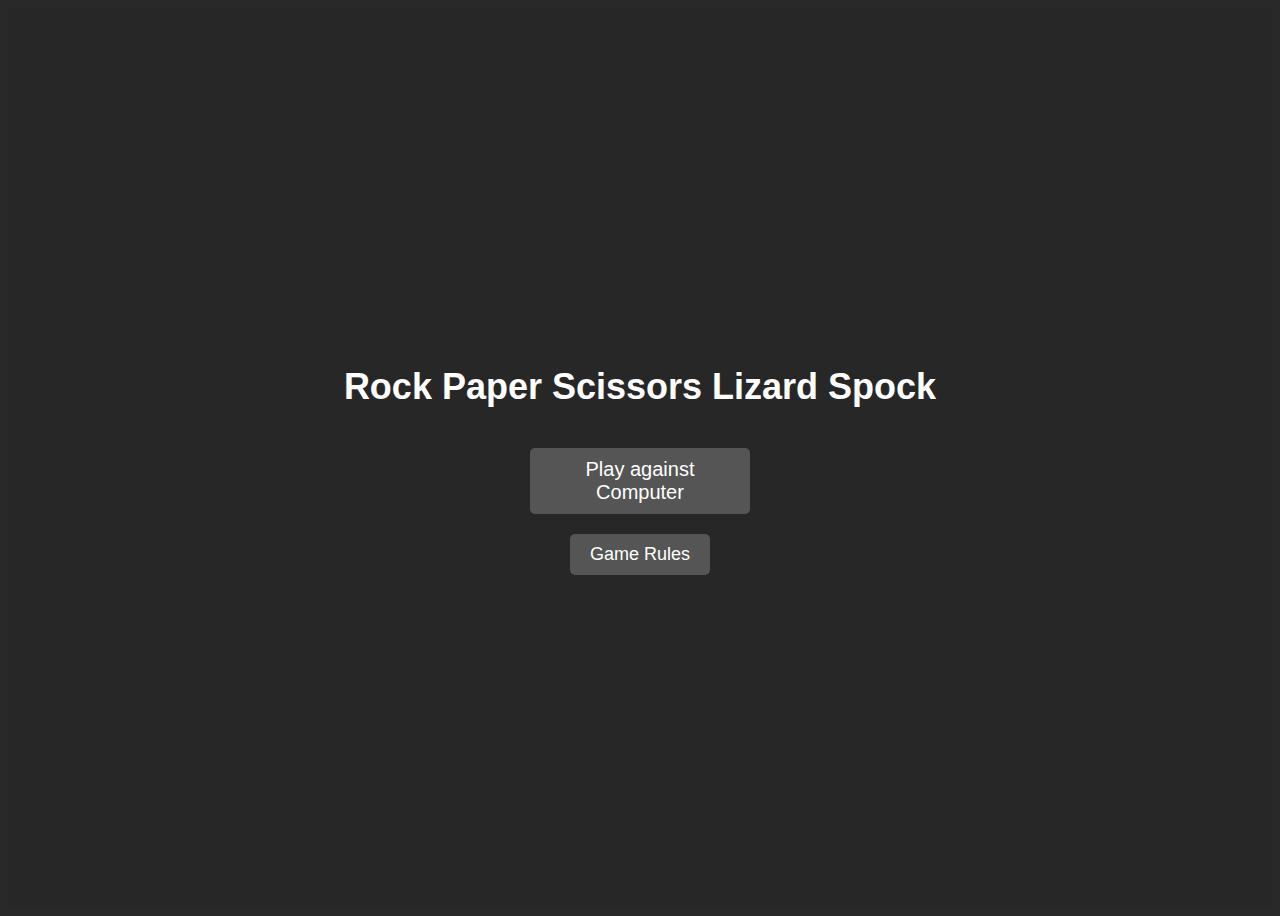
<file: index.html>
<!DOCTYPE html>
<html>
<head>
  <link rel="stylesheet" type="text/css" href="styles-menu.css">
  <title>Rock Paper Scissors Lizard Spock</title>
</head>
<body>
  <div class="container">
    <h1>Rock Paper Scissors Lizard Spock</h1>
    <div class="btn-container">
      <a href="game-computer.html" class="btn">Play against Computer</a>
      <a href="game-rules.html" class="btn-rules">Game Rules</a>
    </div>
  </div>
</body>
</html>
</file>
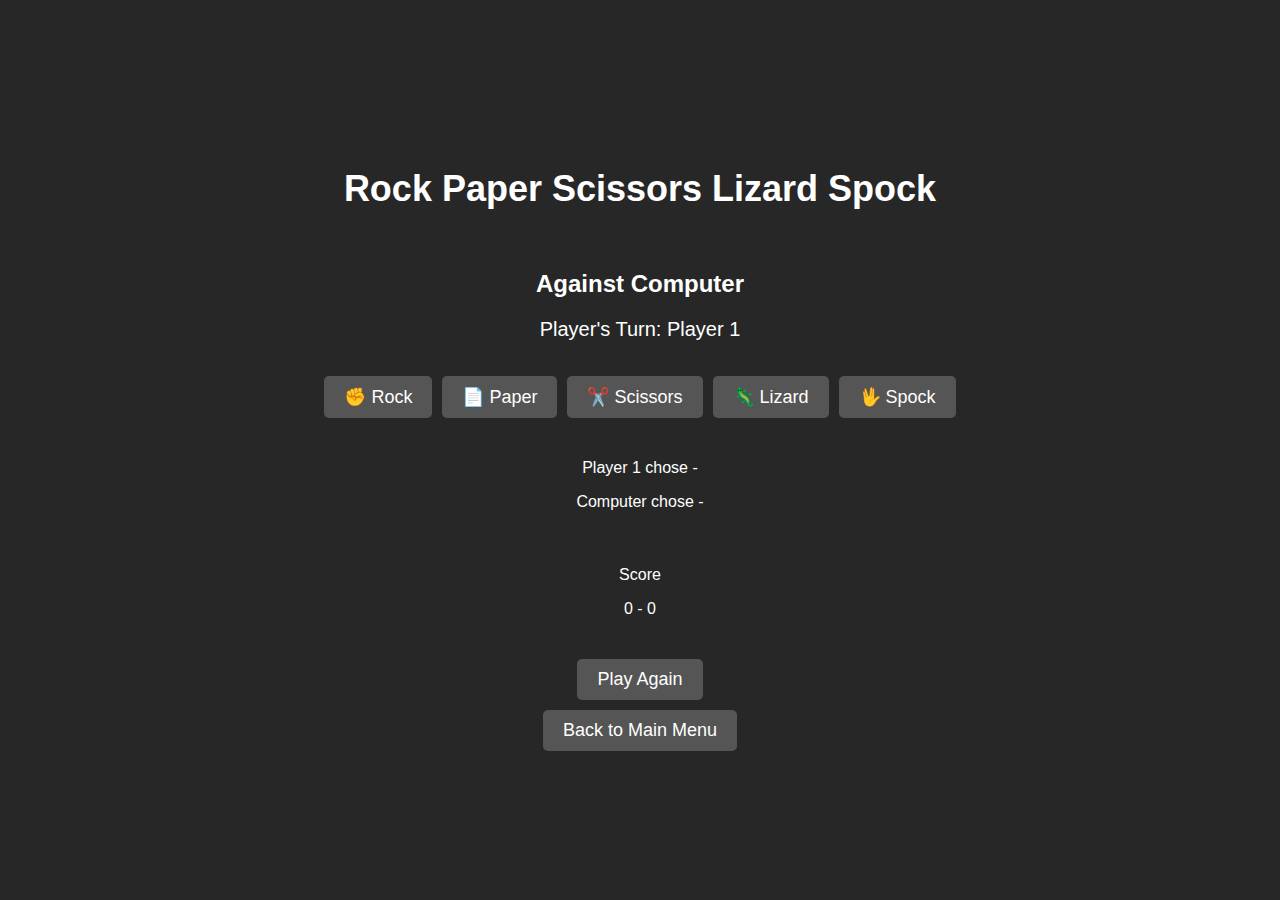
<file: game-computer.html>
<!DOCTYPE html>
<html>
<head>
  <link rel="stylesheet" type="text/css" href="styles-game.css">
  <title>Rock Paper Scissors Lizard Spock - Against Computer</title>
</head>
<body>
  <div class="container">
    <h1>Rock Paper Scissors Lizard Spock</h1>
    <div class="game-info">
      <h2>Against Computer</h2>
      <p class="player-turn">Player's Turn: <span id="player-turn">Player 1</span></p>
    </div>
    <div class="game-container">
      <button class="choice" onclick="playerChoice('rock')">✊ Rock</button>
      <button class="choice" onclick="playerChoice('paper')">📄 Paper</button>
      <button class="choice" onclick="playerChoice('scissors')">✂️ Scissors</button>
      <button class="choice" onclick="playerChoice('lizard')">🦎 Lizard</button>
      <button class="choice" onclick="playerChoice('spock')">🖖 Spock</button>
    </div>
    <div class="result">
      <p><span id="player1-name">Player 1</span> chose <span id="player-choice">-</span></p>
      <p><span id="computer-name">Computer</span> chose <span id="computer-choice">-</span></p>
      <h2 class="result-text" id="result-text"></h2>
    </div>
    <div class="scoreboard">
      <p>Score</p>
      <p><span id="player-score">0</span> - <span id="computer-score">0</span></p>
    </div>
    <button class="play-again" id="play-again" onclick="resetGame()">Play Again</button>
    <button class="back-menu" onclick="backToMenu()">Back to Main Menu</button>
  </div>

  <script type="text/javascript" src="game-computer.js"></script>
</body>
</html>
</file>
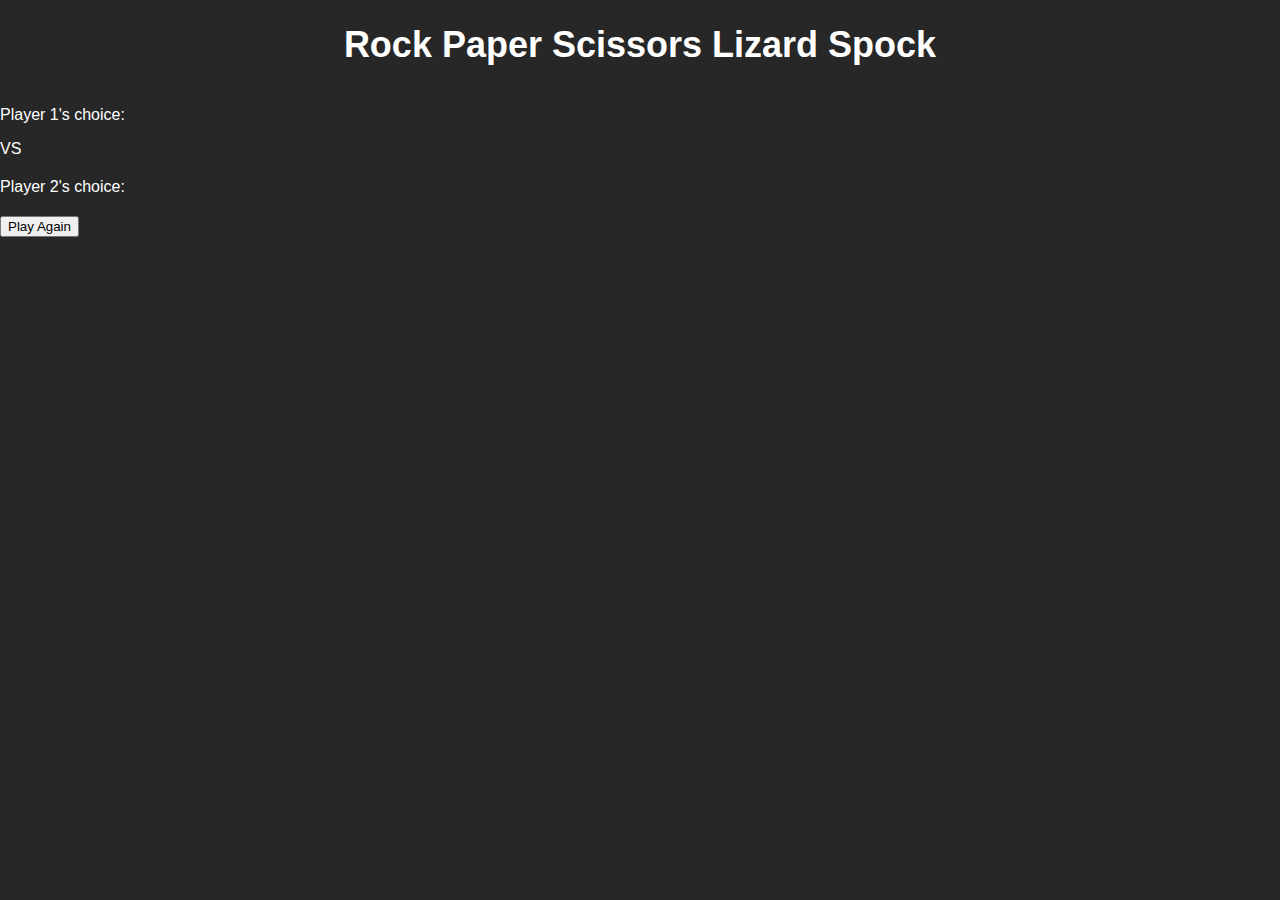
<file: game-player.html>
<!DOCTYPE html>
<html>
<head>
  <meta charset="UTF-8">
  <title>Rock Paper Scissors Lizard Spock</title>
  <link rel="stylesheet" type="text/css" href="styles-game.css">
</head>
<body>
  <h1>Rock Paper Scissors Lizard Spock</h1>

  <div id="game-container">
    <div id="player1">
      <h2 id="player1-name"></h2>
      <p>Player 1's choice: <span id="player1-choice"></span></p>
    </div>
    <div id="vs">VS</div>
    <div id="player2">
      <h2 id="player2-name"></h2>
      <p>Player 2's choice: <span id="player2-choice"></span></p>
    </div>
  </div>

  <div id="result-container">
    <h2 id="result"></h2>
    <button id="play-again-btn">Play Again</button>
  </div>

  <script src="game-player.js"></script>
</body>
</html>
</file>
<file: styles-menu.css>
body {
  background-color: #292929;
  font-family: Arial, sans-serif;
}

.container {
  display: flex;
  flex-direction: column;
  align-items: center;
  justify-content: center;
  height: 100vh;
  background-color: #272727;
  color: #fff;
}

h1 {
  font-size: 36px;
  margin-bottom: 40px;
  text-align: center;
}

.btn-container {
  display: flex;
  flex-direction: column;
  align-items: center;
  justify-content: center;
}

.btn {
  width: 200px;
  padding: 10px;
  margin-bottom: 20px;
  background-color: #555;
  color: #fff;
  font-size: 20px;
  border: none;
  border-radius: 5px;
  cursor: pointer;
  transition: background-color 0.3s ease;
  text-decoration: none;
  text-align: center; /* Align button text in the center */
}

.btn:hover {
  background-color: #777;
}

.btn-rules {
  background-color: #555;
  color: #fff;
  border: none;
  border-radius: 5px;
  padding: 10px 20px;
  font-size: 18px;
  text-decoration: none;
  transition: background-color 0.3s ease;
  text-align: center; /* Align button text in the center */
}

.btn-rules:hover {
  background-color: #777;
}

.game-rules {
  width: 200px;
  padding: 10px;
  margin-bottom: 20px;
  background-color: #555;
  color: #fff;
  font-size: 20px;
  border: none;
  border-radius: 5px;
  cursor: pointer;
  transition: background-color 0.3s ease;
  text-decoration: none;
  text-align: center; /* Align button text in the center */
  }
  
  .game-rules:hover {
  background-color: #777;
}

 .game-rules-container {
  align-items: center;
  justify-content: center;
}
</file>
<file: styles-game.css>
body {
  margin: 0;
  padding: 0;
  font-family: Arial, sans-serif;
  background-color: #272727;
  color: #fff;
}

.container {
  display: flex;
  flex-direction: column;
  align-items: center;
  justify-content: center;
  height: 100vh;
}

h1 {
  font-size: 36px;
  margin-bottom: 40px;
  text-align: center;
}

.game-info {
  margin-bottom: 20px;
  text-align: center;
}

.player-turn {
  font-size: 20px;
  margin-bottom: 10px;
}

.game-container {
  display: flex;
  flex-wrap: wrap;
  justify-content: center;
  margin-bottom: 20px;
}

.choice {
  padding: 10px 20px;
  margin: 5px;
  background-color: #555;
  color: #fff;
  font-size: 18px;
  border: none;
  border-radius: 5px;
  cursor: pointer;
  transition: background-color 0.3s ease;
}

.choice:hover {
  background-color: #777;
}

.result {
  text-align: center;
  margin-bottom: 20px;
}

.result-text {
  font-size: 24px;
  margin-top: 10px;
}

.scoreboard {
  text-align: center;
  margin-bottom: 20px;
}

.play-again,
.back-menu {
  padding: 10px 20px;
  margin: 5px;
  background-color: #555;
  color: #fff;
  font-size: 18px;
  border: none;
  border-radius: 5px;
  cursor: pointer;
  transition: background-color 0.3s ease;
}

.play-again:hover,
.back-menu:hover {
  background-color: #777;
}
</file>
